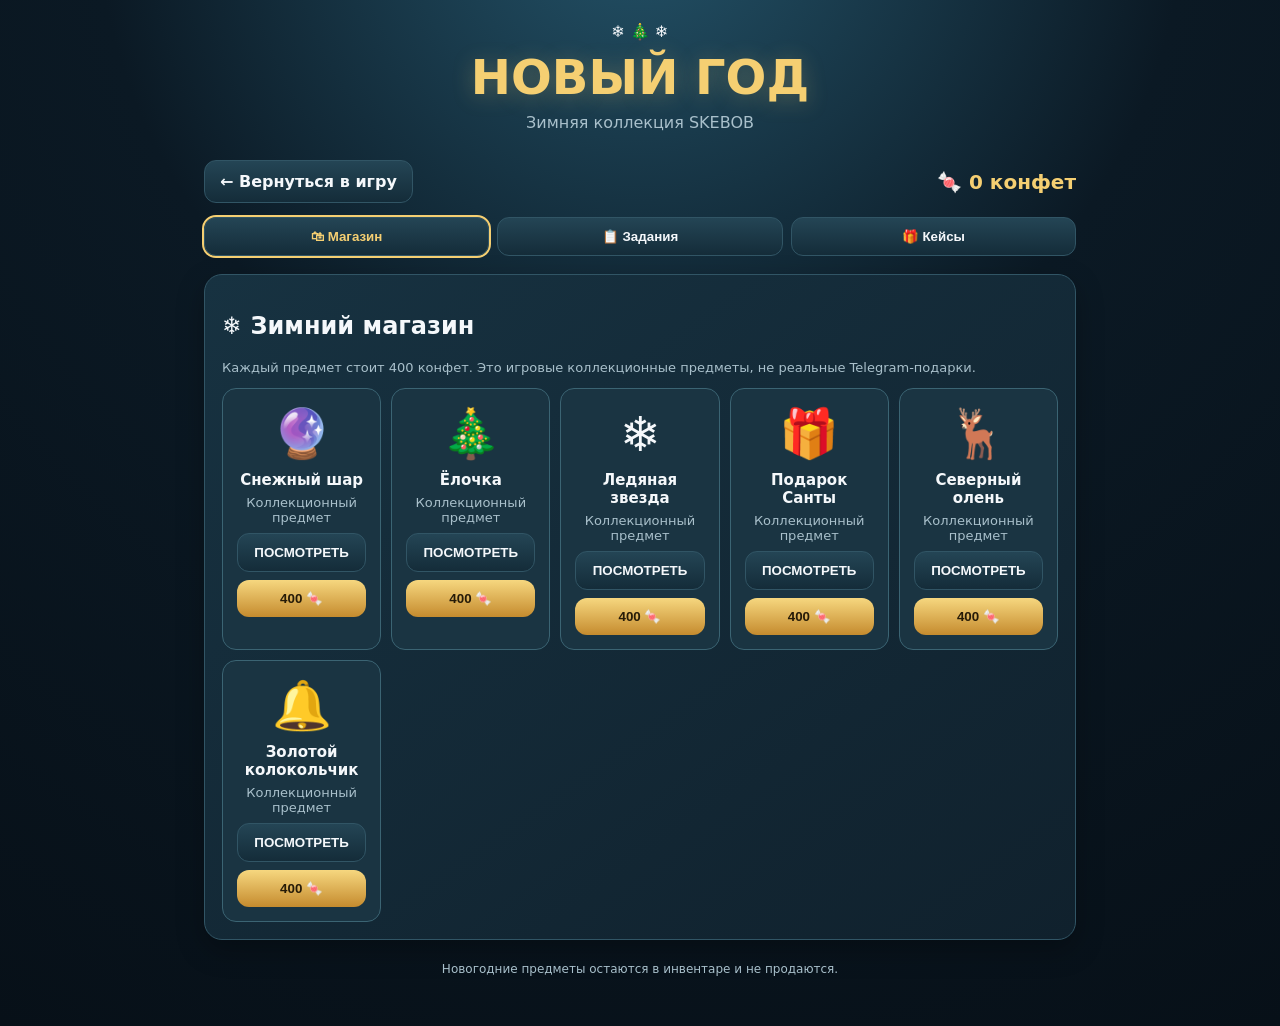
<file: new-year.html>
<!DOCTYPE html>
<html lang="ru">
<head>
<meta charset="UTF-8">
<meta name="viewport" content="width=device-width,initial-scale=1">
<title>Новый год — SKEBOB</title>
<style>
:root{color-scheme:dark;--bg:#09131b;--panel:#122431;--panel2:#1a3442;--line:#315565;--gold:#f5cf72;--text:#f5f8fb;--muted:#a9c0cb;--green:#62d6a3}
*{box-sizing:border-box}body{margin:0;background:radial-gradient(circle at 50% -10%,#24546a 0,#0b1924 42%,#071018 100%);color:var(--text);font:16px system-ui,Arial,sans-serif;min-height:100vh}
header{padding:22px 16px 12px;text-align:center}h1{font-size:clamp(30px,7vw,48px);margin:8px 0;color:var(--gold);text-shadow:0 3px 22px #f5cf7244}header p{color:var(--muted);margin:4px}
main{max-width:900px;margin:auto;padding:12px 14px 40px}.top{display:flex;justify-content:space-between;align-items:center;gap:10px;flex-wrap:wrap;margin-bottom:14px}
button,a.btn{border:1px solid var(--line);background:linear-gradient(180deg,#244555,#142c39);color:var(--text);padding:11px 15px;border-radius:12px;font-weight:800;cursor:pointer;text-decoration:none}
button.primary{background:linear-gradient(180deg,#f6d77f,#c58b2e);color:#261b08;border:0}
button:disabled{opacity:.45;cursor:not-allowed}.tabs{display:grid;grid-template-columns:repeat(3,1fr);gap:8px;margin:12px 0 18px}.tabs button.active{outline:2px solid var(--gold);color:var(--gold)}
.panel{background:linear-gradient(145deg,#173241,#10212d);border:1px solid var(--line);border-radius:18px;padding:17px;margin:12px 0;box-shadow:0 10px 28px #0004}
.hidden{display:none!important}.candies{font-size:20px;color:var(--gold);font-weight:900}.muted{color:var(--muted);font-size:13px}
.grid{display:grid;grid-template-columns:repeat(auto-fit,minmax(145px,1fr));gap:10px}.item{background:var(--panel2);border:1px solid #3b6473;border-radius:14px;padding:14px;text-align:center}.art{font-size:48px;min-height:62px;display:grid;place-items:center}.item h3{font-size:15px;margin:6px 0}.item button{width:100%;margin-top:8px}
.taskrow{display:flex;align-items:center;justify-content:space-between;gap:12px;flex-wrap:wrap}.progress{height:9px;background:#07141d;border-radius:9px;overflow:hidden;margin:10px 0}.progress span{display:block;height:100%;background:linear-gradient(90deg,#56c9ad,#e9d17b);width:0}
.casebox{text-align:center;padding:22px}.caseicon{font-size:76px;margin:8px}.result{font-weight:900;color:var(--gold);min-height:28px;margin:10px}
footer{text-align:center;color:var(--muted);font-size:12px;padding:10px}
@media(max-width:480px){.tabs{grid-template-columns:1fr}.top{justify-content:center}}
</style>
</head>
<body>
<header><div>❄️ 🎄 ❄️</div><h1>НОВЫЙ ГОД</h1><p>Зимняя коллекция SKEBOB</p></header>
<main>
<div class="top"><a class="btn" href="index.html">← Вернуться в игру</a><div class="candies">🍬 <span id="candies">0</span> конфет</div></div>
<div class="tabs">
<button class="active" data-tab="shop" onclick="showTab('shop',this)">🛍 Магазин</button>
<button data-tab="tasks" onclick="showTab('tasks',this)">📋 Задания</button>
<button data-tab="cases" onclick="showTab('cases',this)">🎁 Кейсы</button>
</div>
<section id="shop" class="panel">
<h2>❄️ Зимний магазин</h2><p class="muted">Каждый предмет стоит 400 конфет. Это игровые коллекционные предметы, не реальные Telegram-подарки.</p>
<div class="grid" id="shopGrid"></div>
</section>
<section id="tasks" class="panel hidden">
<h2>📋 Задание часа</h2><p class="muted">Каждый час появляется одно случайное задание. За выполнение — 100 конфет. Прогресс считается по статистике основной игры.</p>
<div id="taskContent"></div>
</section>
<section id="cases" class="panel hidden">
<h2>🎁 НОВОГОДНИЙ КЕЙС</h2><p>Стоимость открытия: <b>200 🍬</b></p>
<p class="muted">Шанс получить конфеты — 96%. Шанс редкого зимнего предмета — 4%. Все награды виртуальные и остаются внутри игры.</p>
<div class="casebox"><div class="caseicon">🎁</div><div id="caseNext" class="muted"></div><button class="primary" onclick="openWinterCase()">ОТКРЫТЬ ЗА 200 🍬</button><div id="caseResult" class="result"></div></div>
</section>
<footer>Новогодние предметы остаются в инвентаре и не продаются.</footer><div id="previewModal" class="hidden" style="position:fixed;inset:0;z-index:20;background:#000c;place-items:center;padding:20px" onclick="if(event.target===this)closePreview()"><div class="panel" style="width:min(360px,100%);text-align:center"><div id="previewIcon" style="font-size:86px"></div><h2 id="previewName"></h2><p class="muted">Новогодний коллекционный предмет SKEBOB</p><button onclick="closePreview()">ЗАКРЫТЬ</button></div></div>
</main>
<script>
const KEY="skebobNewYear2026", SAVE_KEY="skebobSave";
const items=[
 {id:"ny_snowglobe",name:"Снежный шар",icon:"🔮"},
 {id:"ny_tree",name:"Ёлочка",icon:"🎄"},
 {id:"ny_snowflake",name:"Ледяная звезда",icon:"❄️"},
 {id:"ny_gift",name:"Подарок Санты",icon:"🎁"},
 {id:"ny_deer",name:"Северный олень",icon:"🦌"},
 {id:"ny_bell",name:"Золотой колокольчик",icon:"🔔"}
];
const tasks=[
 ["cases",100,"Прокрути 100 кейсов"],["cases",80,"Прокрути 80 кейсов"],["cases",60,"Прокрути 60 кейсов"],["cases",50,"Прокрути 50 кейсов"],["cases",40,"Прокрути 40 кейсов"],["cases",30,"Прокрути 30 кейсов"],["cases",20,"Прокрути 20 кейсов"],["cases",10,"Прокрути 10 кейсов"],["cases",5,"Прокрути 5 кейсов"],["cases",3,"Прокрути 3 кейса"],
 ["upgrades",10,"Сделай 10 апгрейдов"],["upgrades",8,"Сделай 8 апгрейдов"],["upgrades",7,"Сделай 7 апгрейдов"],["upgrades",6,"Сделай 6 апгрейдов"],["upgrades",5,"Сделай 5 апгрейдов"],["upgrades",4,"Сделай 4 апгрейда"],["upgrades",3,"Сделай 3 апгрейда"],["upgrades",2,"Сделай 2 апгрейда"],["upgrades",1,"Сделай 1 апгрейд"],["cases",15,"Прокрути 15 кейсов"]
];
let event=loadEvent(),game=loadGame();
function loadEvent(){try{return {...{candies:0,owned:[],caseOpens:0,taskHour:0,taskIndex:-1,taskStart:0,taskClaimed:false},...JSON.parse(localStorage.getItem(KEY)||"{}")}}catch(e){return {candies:0,owned:[],caseOpens:0,taskHour:0,taskIndex:-1,taskStart:0,taskClaimed:false}}}
function loadGame(){try{return JSON.parse(localStorage.getItem(SAVE_KEY)||"{}")}catch(e){return {}}}
function saveEvent(){localStorage.setItem(KEY,JSON.stringify(event));document.getElementById("candies").textContent=event.candies}
function saveGame(){localStorage.setItem(SAVE_KEY,JSON.stringify(game))}
function showTab(id,btn){document.querySelectorAll("main section").forEach(x=>x.classList.add("hidden"));document.getElementById(id).classList.remove("hidden");document.querySelectorAll(".tabs button").forEach(x=>x.classList.remove("active"));btn.classList.add("active");if(id==="tasks")renderTask()}
function renderShop(){document.getElementById("shopGrid").innerHTML=items.map(x=>{let owned=event.owned.includes(x.id);return '<div class="item"><div class="art" onclick="previewItem(&quot;'+x.id+'&quot;)" style="cursor:pointer">'+x.icon+'</div><h3>'+x.name+'</h3><div class="muted">Коллекционный предмет</div><button onclick="previewItem(&quot;'+x.id+'&quot;)">ПОСМОТРЕТЬ</button><button '+(owned?'disabled':'class="primary"')+' onclick="buyItem(\''+x.id+'\')">'+(owned?'УЖЕ В КОЛЛЕКЦИИ':'400 🍬')+'</button></div>'}).join("")}
function addInventoryItem(x){game=loadGame();game.inventory=Array.isArray(game.inventory)?game.inventory:[];if(!game.inventory.some(p=>p.id===x.id)){game.inventory.push({id:x.id,name:x.name,collection:"Новый год",icon:x.icon,value:0,newYear:true,tradable:false});saveGame()}}
function previewItem(id){let x=items.find(p=>p.id===id);if(!x)return;document.getElementById("previewIcon").textContent=x.icon;document.getElementById("previewName").textContent=x.name;let m=document.getElementById("previewModal");m.classList.remove("hidden");m.style.display="grid"}
function closePreview(){let m=document.getElementById("previewModal");m.classList.add("hidden");m.style.display="none"}
function buyItem(id){let x=items.find(p=>p.id===id);if(!x||event.owned.includes(id))return;if(event.candies<400){alert("Не хватает конфет!");return}event.candies-=400;event.owned.push(id);addInventoryItem(x);saveEvent();renderShop()}
function getStat(key){game=loadGame();return Number(game.stats?.[key]||0)}
function hourId(){return Math.floor(Date.now()/3600000)}
function ensureTask(){let h=hourId();if(event.taskHour!==h){event.taskHour=h;event.taskIndex=Math.floor(Math.random()*tasks.length);event.taskStart=getStat(tasks[event.taskIndex][0]);event.taskClaimed=false;saveEvent()}}
function renderTask(){ensureTask();let t=tasks[event.taskIndex],progress=Math.max(0,getStat(t[0])-event.taskStart),done=progress>=t[1];document.getElementById("taskContent").innerHTML='<div class="taskrow"><b>'+t[2]+'</b><span class="candies">+100 🍬</span></div><div class="progress"><span style="width:'+Math.min(100,progress/t[1]*100)+'%"></span></div><div class="taskrow"><span class="muted">'+Math.min(progress,t[1])+' / '+t[1]+'</span><span class="muted">Новое задание через '+Math.max(0,59-new Date().getMinutes())+' мин.</span></div><button class="primary" '+(!done||event.taskClaimed?'disabled':'')+' onclick="claimTask()">ЗАБРАТЬ 100 КОНФЕТ</button><p class="muted">'+(event.taskClaimed?'Награда уже получена за этот час.':done?'Задание выполнено!':'Выполни задание в основной игре, затем вернись сюда.')+'</p>'}
function claimTask(){ensureTask();let t=tasks[event.taskIndex];if(event.taskClaimed||getStat(t[0])-event.taskStart<t[1])return;event.candies+=100;event.taskClaimed=true;saveEvent();renderTask()}
function openWinterCase(){if(event.candies<200){alert("Нужно 200 конфет!");return}event.candies-=200;event.caseOpens++;let result;if(Math.random()<0.04){let available=items.filter(x=>!event.owned.includes(x.id));if(!available.length){event.candies+=200;result="🎄 Вся коллекция уже собрана! Конфеты возвращены."}else{let x=available[Math.floor(Math.random()*available.length)];event.owned.push(x.id);addInventoryItem(x);result="🎉 Редкий предмет: "+x.name+" добавлен в инвентарь!"}}else{let rewards=[50,100,150,200],amount=rewards[Math.floor(Math.random()*rewards.length)];event.candies+=amount;result="🍬 Ты получил "+amount+" конфет!"}saveEvent();document.getElementById("caseResult").textContent=result;document.getElementById("caseNext").textContent="Открытий: "+event.caseOpens+" · Шанс конфет — 96%, шанс коллекционного предмета — 4%";renderShop()}
function init(){saveEvent();renderShop();document.getElementById("caseNext").textContent="Открытий: "+event.caseOpens+" · Шанс конфет — 96%, предмета — 4%";if(event.taskHour!==hourId())ensureTask()}
init();
</script>
</body></html>
</file>
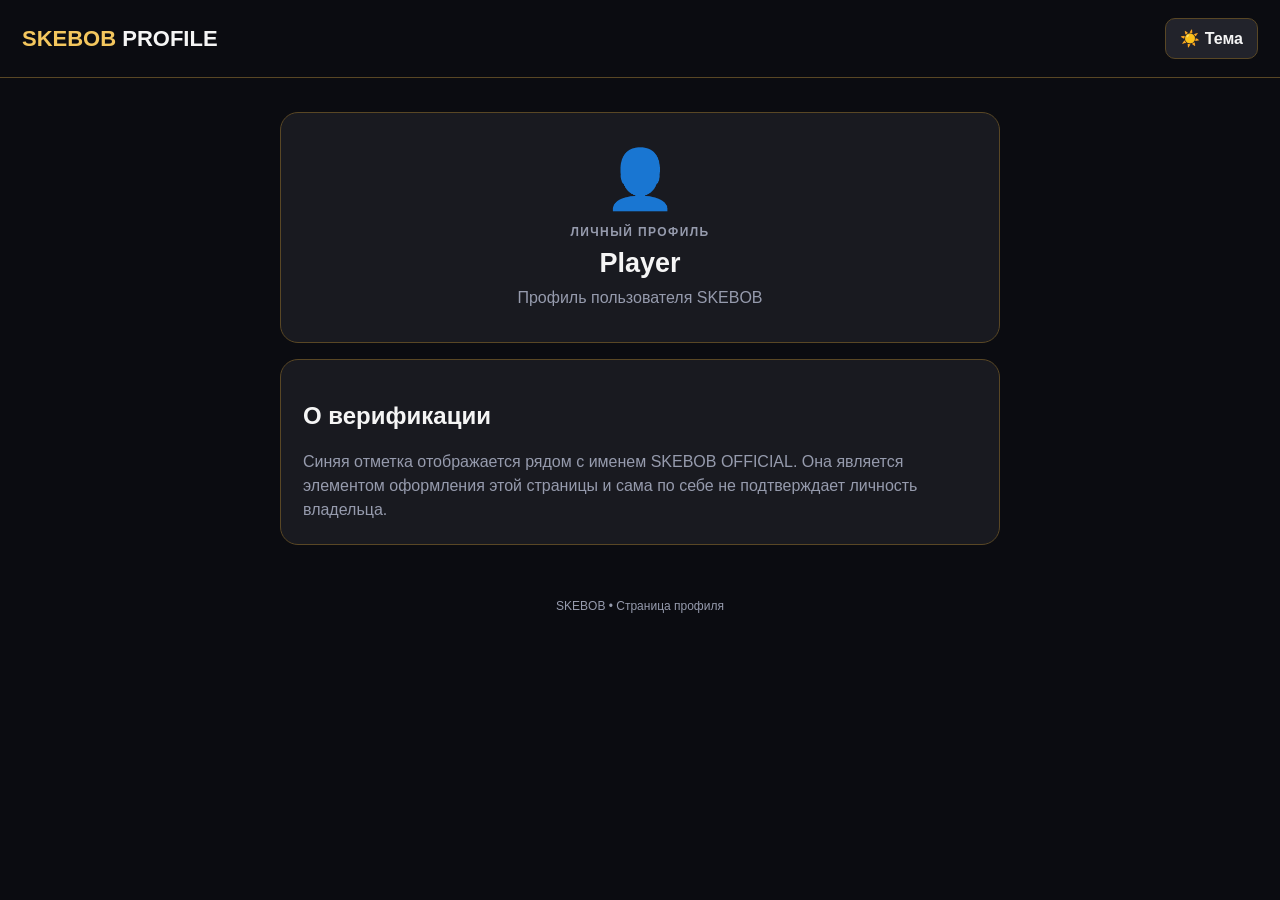
<file: profile.html>
<!DOCTYPE html>
<html lang="ru">
<head>
<meta charset="UTF-8">
<meta name="viewport" content="width=device-width,initial-scale=1">
<title>SKEBOB — Профиль</title>
<style>
:root{color-scheme:dark;--bg:#0b0c11;--panel:#191a20;--panel2:#22232b;--text:#f5f5f5;--muted:#969bad;--border:#594725;--gold:#f4c75e}
body.light{color-scheme:light;--bg:#f2f3f7;--panel:#fff;--panel2:#e9ebf1;--text:#161820;--muted:#73798a;--border:#d5b66a}
*{box-sizing:border-box}body{margin:0;background:var(--bg);color:var(--text);font-family:Arial,sans-serif;min-height:100vh}
header{padding:18px 22px;border-bottom:1px solid var(--border);display:flex;justify-content:space-between;align-items:center;gap:12px}
.logo{font-size:22px;font-weight:900}.logo span{color:var(--gold)}
button,input{font:inherit}button{cursor:pointer;border:1px solid var(--border);border-radius:10px;padding:10px 14px;background:var(--panel2);color:var(--text);font-weight:700}
main{width:min(720px,calc(100% - 28px));margin:34px auto}.card{background:var(--panel);border:1px solid var(--border);border-radius:18px;padding:22px;margin-bottom:16px}
.hero{text-align:center;padding:32px 20px}.avatar{font-size:58px}.eyebrow{color:var(--muted);font-size:12px;letter-spacing:1.4px;font-weight:800;margin-top:12px}
h1{font-size:27px;margin:9px 0 7px}.muted{color:var(--muted);line-height:1.5}.verified{display:inline-grid;place-items:center;vertical-align:middle;width:20px;height:20px;margin-left:7px;border-radius:50%;background:#258cf4;color:white;font-size:13px;font-weight:900}.verified.verified-gold{background:#e0aa20}.verified.verified-green{background:#20a568}.verified.verified-blue{background:#258cf4}.badge-choices{display:flex;gap:8px;flex-wrap:wrap;margin-top:12px}.badge-choices button{flex:1;min-width:120px}.badge-choices button.active{outline:2px solid var(--gold);background:#493819;color:#ffda7c}
.field{display:flex;gap:9px;margin-top:12px}.field input{flex:1;min-width:0;padding:12px;border-radius:10px;border:1px solid var(--border);background:var(--panel2);color:var(--text)}
.notice{font-size:13px;color:var(--muted);margin-top:12px}.official-tools{display:none}.actions{display:flex;gap:8px;flex-wrap:wrap;margin-top:14px}.primary{background:#493819;color:#ffda7c;border-color:#80652e}
footer{text-align:center;color:var(--muted);font-size:12px;padding:20px}
@media(max-width:480px){.field{flex-direction:column}.field button{width:100%}header{padding:14px}}
</style>
</head>
<body>
<header><div class="logo"><span>SKEBOB</span> PROFILE</div><button id="themeButton" type="button">☀️ Тема</button></header>
<main>
<section class="card hero">
<div class="avatar">👤</div><div class="eyebrow">ЛИЧНЫЙ ПРОФИЛЬ</div>
<h1 id="shownNick">Player</h1><div class="muted">Профиль пользователя SKEBOB</div>
</section>
<section class="card">
<h2>О верификации</h2>
<div class="muted">Синяя отметка отображается рядом с именем SKEBOB OFFICIAL. Она является элементом оформления этой страницы и сама по себе не подтверждает личность владельца.</div>
</section>
<section class="card official-tools" id="officialTools">
<h2>⭐ Инструменты SKEBOB OFFICIAL</h2>
<div class="muted">Выбери цвет галочки — он сохранится в этом браузере и будет использоваться в онлайн-блэкджеке.</div><div class="badge-choices" id="badgeChoices"><button type="button" data-badge-color="gold">🟡 Золотая ✓</button><button type="button" data-badge-color="green">🟢 Зелёная ✓</button><button type="button" data-badge-color="blue">🔵 Синяя ✓</button></div>
</section>
</main>
<footer>SKEBOB • Страница профиля</footer>
<script>
(function(){
 const shown=document.getElementById('shownNick');
 const official='SKEBOB OFFICIAL';
 const tools=document.getElementById('officialTools');
 function currentNick(){return localStorage.getItem('skebobNickname')||localStorage.getItem('skebobProfileNickname')||'Player';}
 function isOfficial(){return currentNick().trim().replace(/\\s+/g,' ').toLocaleUpperCase('ru')===official;}
 const badgeKey='skebobOfficialBadgeColor';
 const badgeClasses={gold:'verified-gold',green:'verified-green',blue:'verified-blue'};
 function setBadgeColor(color){
  if(!isOfficial()||!Object.prototype.hasOwnProperty.call(badgeClasses,color))return;
  localStorage.setItem(badgeKey,color);
  render();
 }
 function render(){
  const nick=currentNick();
  shown.textContent=nick;
  tools.style.display=isOfficial()?'block':'none';
  const selected=localStorage.getItem(badgeKey)||'blue';
  document.querySelectorAll('[data-badge-color]').forEach(button=>button.classList.toggle('active',button.dataset.badgeColor===selected));
  if(nick.trim().toLocaleUpperCase('ru')===official){
   const color=localStorage.getItem(badgeKey)||'blue';
   const mark=document.createElement('span');mark.className='verified '+(badgeClasses[color]||badgeClasses.blue);mark.textContent='✓';mark.title='SKEBOB OFFICIAL';mark.setAttribute('aria-label','Отметка SKEBOB OFFICIAL');shown.appendChild(mark);
  }
 }
 document.querySelectorAll('[data-badge-color]').forEach(button=>button.addEventListener('click',()=>setBadgeColor(button.dataset.badgeColor)));
 document.getElementById('themeButton').addEventListener('click',function(){
  document.body.classList.toggle('light');
  localStorage.setItem('skebobProfileLight',document.body.classList.contains('light')?'1':'0');
 });
 if(localStorage.getItem('skebobProfileLight')==='1')document.body.classList.add('light');
 render();
})();
</script>
</body>
</html>
</file>
